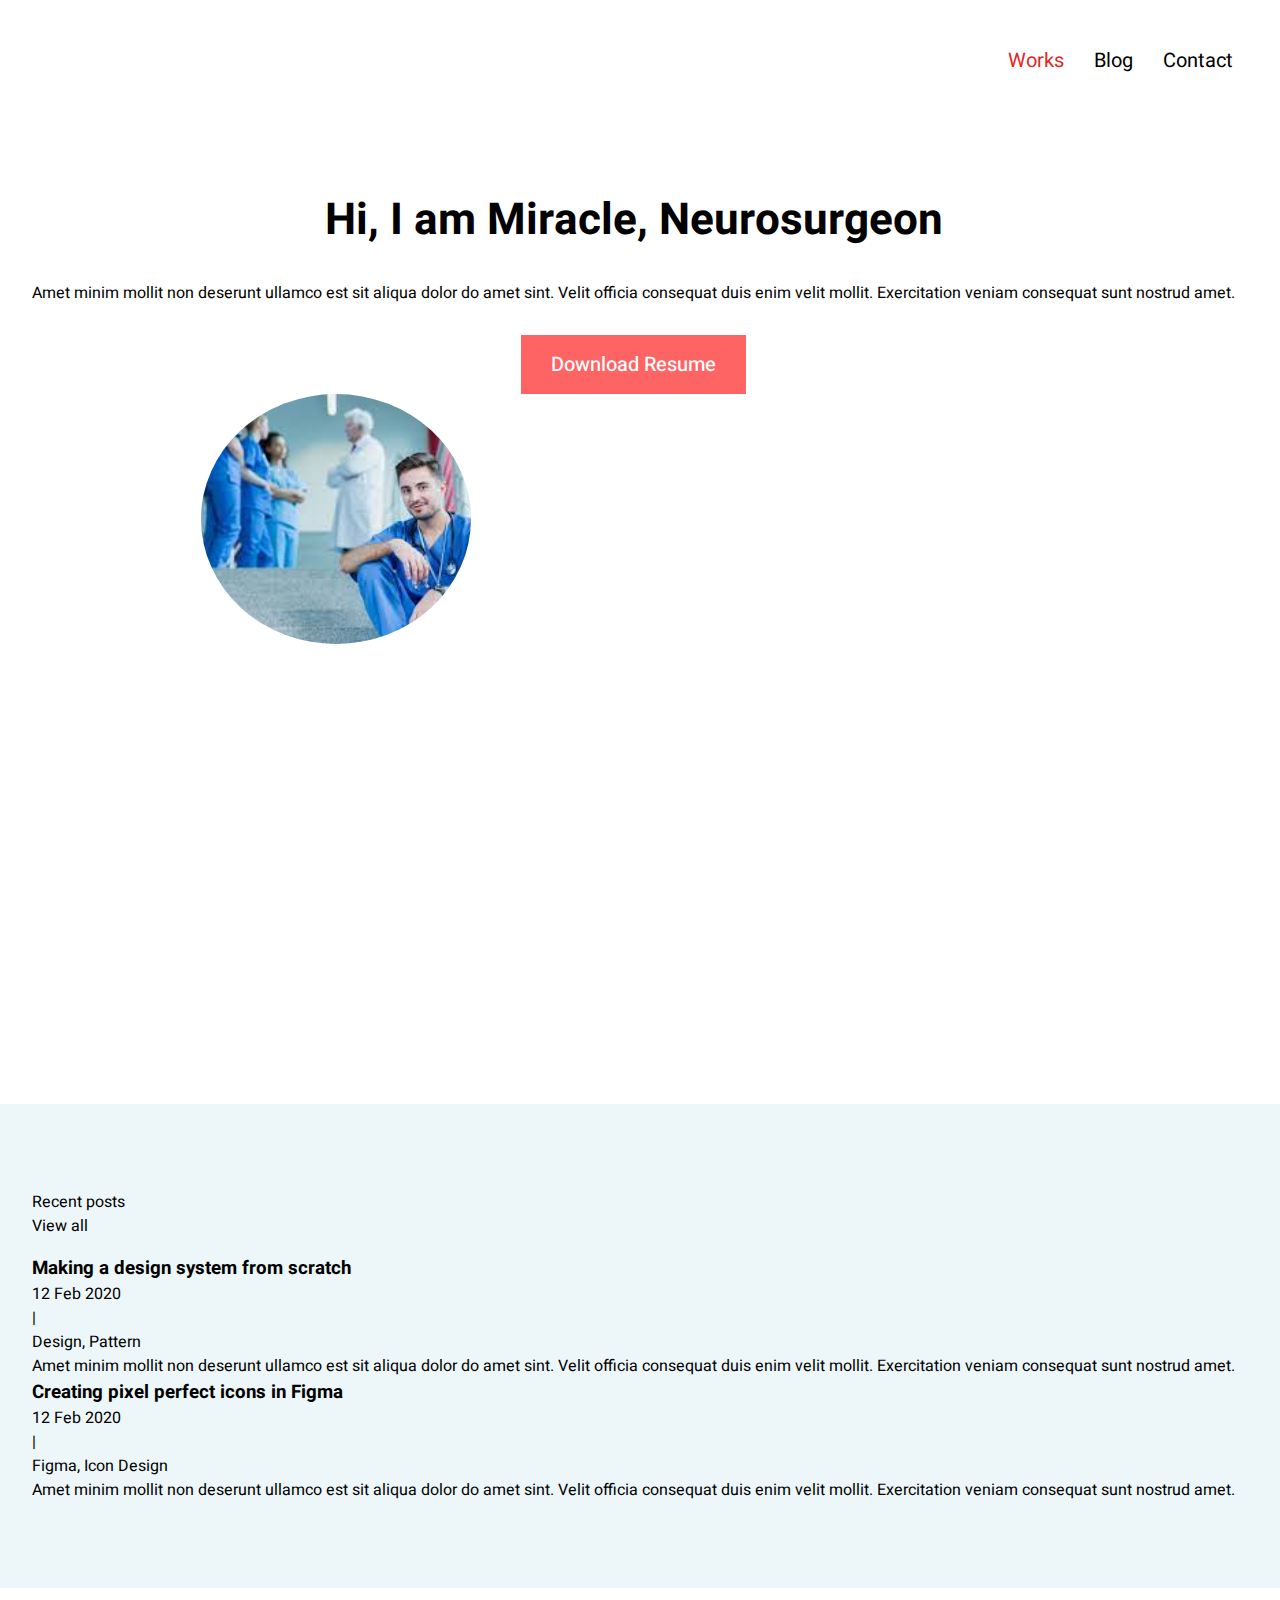
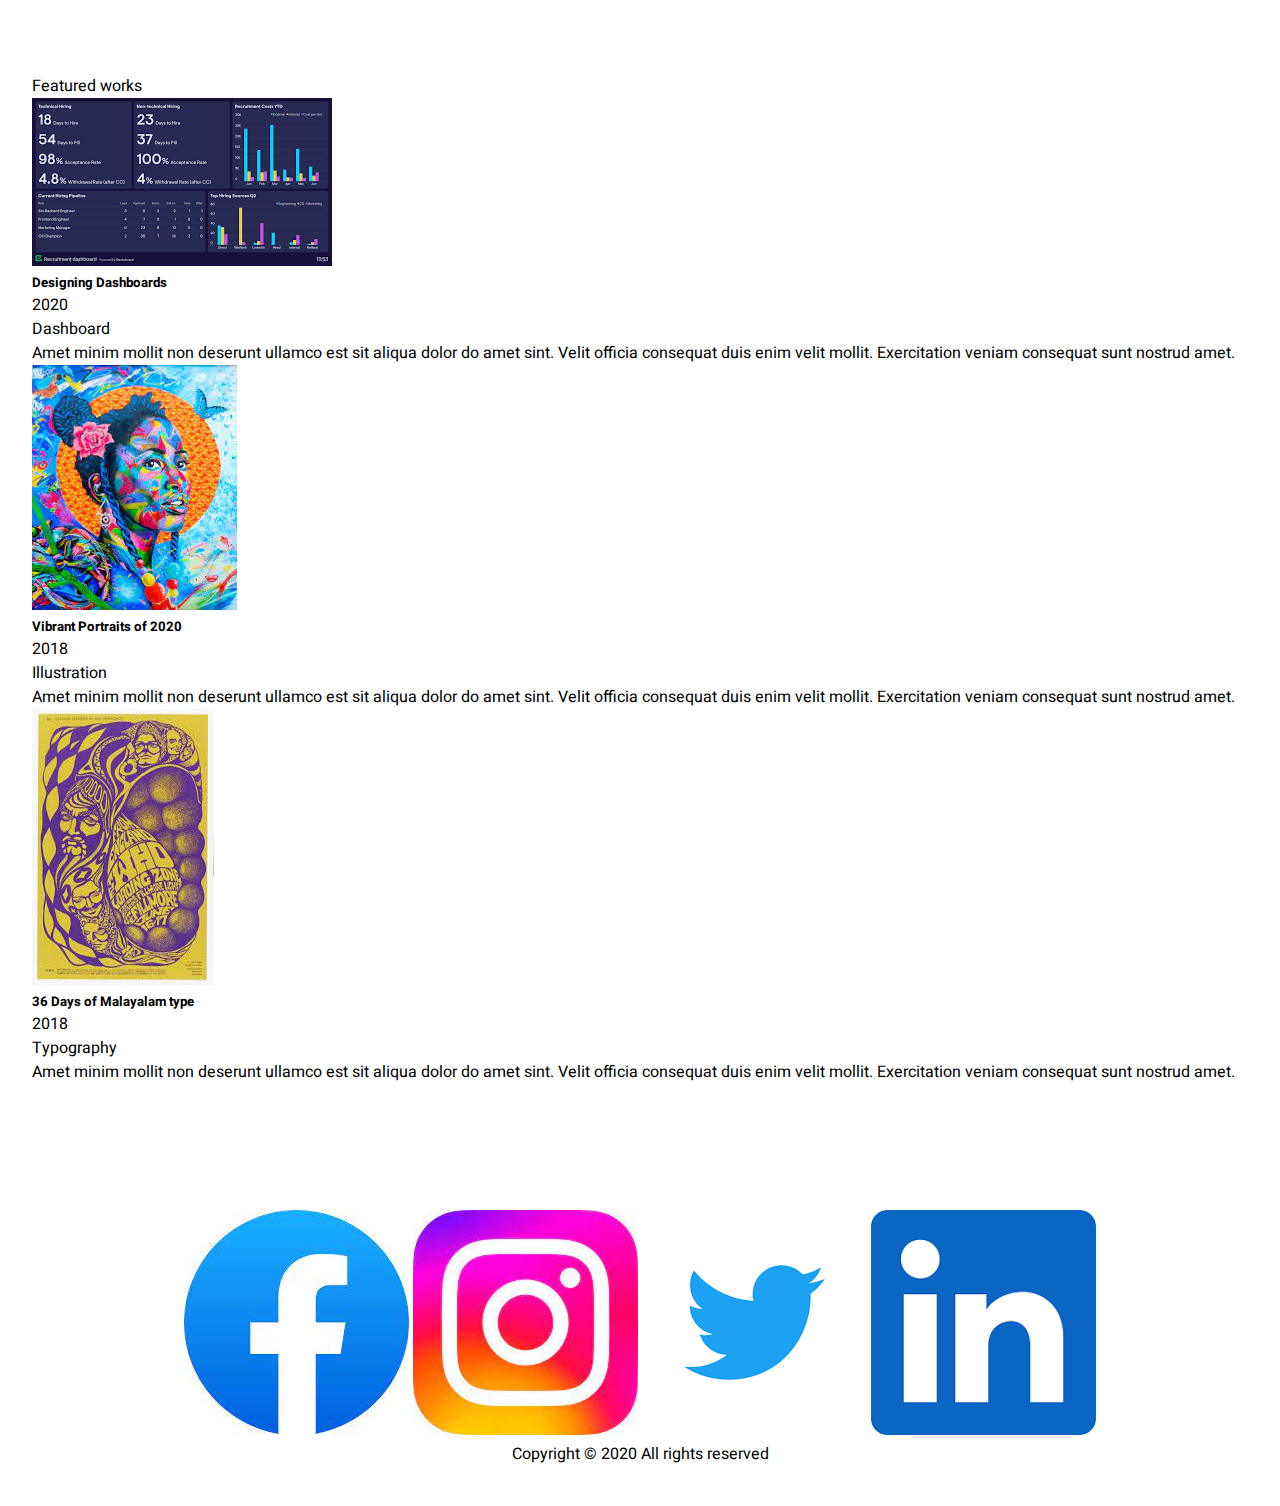
<file: index.html>
<!DOCTYPE html>
<html lang="en"><head>
    <meta charset="utf-8">
    <link rel="icon" href="%PUBLIC_URL%/favicon.ico">
    <meta name="viewport" content="width=device-width, initial-scale=1">
    <meta name="theme-color" content="#000000">
    <meta name="description" content="">
    <link rel="stylesheet" href="./style.css">
    <!-- GOOGLE FONT HEEBO   -->

    <link rel="preconnect" href="https://fonts.googleapis.com">
    <link rel="preconnect" href="https://fonts.gstatic.com" crossorigin="">
    <link href="https://fonts.googleapis.com/css2?family=Heebo:wght@400;500;600;700&amp;display=swap" rel="stylesheet">

    <title>My portfolio</title>
</head>

<body>
    <header class="home-header container">
        <nav>
            <ul class="home-ul">
                <a href="#">
                    <li class="active">Works</li>
                </a>
                <a href="#blog">
                    <li>Blog</li>
                </a>
                <a href="#contact">
                    <li>Contact</li>
                </a>
            </ul>
        </nav>
    </header>

    <div class="hamburger-wrapper">
        <span class="hamburger">☰</span>
    </div>

    <!-- <main class="home-main"> -->

    <section class="sect-one container">
        <div>
            <h1 class="banner-head">Hi, I am Miracle, Neurosurgeon</h1>
            <p class="banner-p">Amet minim mollit non deserunt ullamco est sit aliqua dolor do amet sint. Velit officia
                consequat duis enim velit mollit. Exercitation veniam consequat sunt nostrud amet.</p>
            <button id="banner-button">Download Resume</button>
        </div>
        <div>
            <img class="prof-img" src="./assets/download (1)rt.jfif" alt="profile">
        </div>
    </section>

    <section class="sect-two">
        <div class="sect-two-head container">
            <p>Recent posts</p>
            <p>View all</p>
        </div>
        <div class="sect-two-wrapper container">
            <div>
                <div>
                    <h3>Making a design system from scratch</h3>
                </div>
                <div class="sect-two-date">
                    <p>12 Feb 2020</p>
                    <p> | </p>
                    <p>Design, Pattern</p>
                </div>
                <div>
                    <p>Amet minim mollit non deserunt ullamco est sit aliqua dolor do amet sint. Velit officia consequat
                        duis enim velit mollit. Exercitation veniam consequat sunt nostrud amet.</p>
                </div>
            </div>
            <div>
                <div>
                    <h3>Creating pixel perfect icons in Figma</h3>
                </div>
                <div class="sect-two-date">
                    <p>12 Feb 2020 </p>
                    <p> |</p>
                    <p>Figma, Icon Design</p>
                </div>
                <div>
                    <p>Amet minim mollit non deserunt ullamco est sit aliqua dolor do amet sint. Velit officia consequat
                        duis enim velit mollit. Exercitation veniam consequat sunt nostrud amet.</p>
                </div>
            </div>
        </div>
    </section>

    <section id="blog" class="sect-three container">
        <p>Featured works</p>
        <div>
            <div>
                <img class="sect-three-img" src="./assets/dashboard.png" alt="dashboard">
            </div>
            <div>
                <h5>Designing Dashboards</h5>
                <div class="sect-three-date">
                    <p>2020</p>
                    <p>Dashboard</p>
                </div>
                <p>Amet minim mollit non deserunt ullamco est sit aliqua dolor do amet sint. Velit officia consequat
                    duis enim velit mollit. Exercitation veniam consequat sunt nostrud amet.</p>
            </div>
        </div>
        <div>
            <div>
                <img class="sect-three-img" src="./assets/art.jpg" alt="girl">
            </div>
            <div>
                <h5>Vibrant Portraits of 2020</h5>
                <div class="sect-three-date">
                    <p>2018</p>
                    <p>Illustration</p>
                </div>
                <p>Amet minim mollit non deserunt ullamco est sit aliqua dolor do amet sint. Velit officia consequat
                    duis enim velit mollit. Exercitation veniam consequat sunt nostrud amet.</p>
            </div>
        </div>

        <div>
            <div>
                <img class="sect-three-img" src="./assets/67 art.jpg" alt="a">
            </div>
            <div>
                <h5>36 Days of Malayalam type</h5>
                <div class="sect-three-date">
                    <p>2018</p>
                    <p>Typography</p>
                </div>
                <p>Amet minim mollit non deserunt ullamco est sit aliqua dolor do amet sint. Velit officia consequat
                    duis enim velit mollit. Exercitation veniam consequat sunt nostrud amet.</p>
            </div>
        </div>
    </section>

    <!-- </main> -->


    <footer id="contact" class="footer">
        <ul>
            <a href="https://web.facebook.com" target="_blank"><img class="footer-icons" src="./assets/facebook.jpg" alt="facebook-icon"></a>
            <a href="https://www.instagram.com/" target="_blank"><img class="footer-icons" src="./assets/insagram.jpg" alt="instagram-icon"></a>
            <a href="https://twitter.com" target="_blank"><img class="footer-icons" src="./assets/twitter.png" alt="twitter-icon"></a>
            <a href="https://www.linkedin.com" target="_blank"><img class="footer-icons" src="./assets/linkedin.png" alt="linkedin-icon"></a>
        </ul>

        <p>Copyright © 2020 All rights reserved </p>
    </footer>
</body>
</html>
</file>
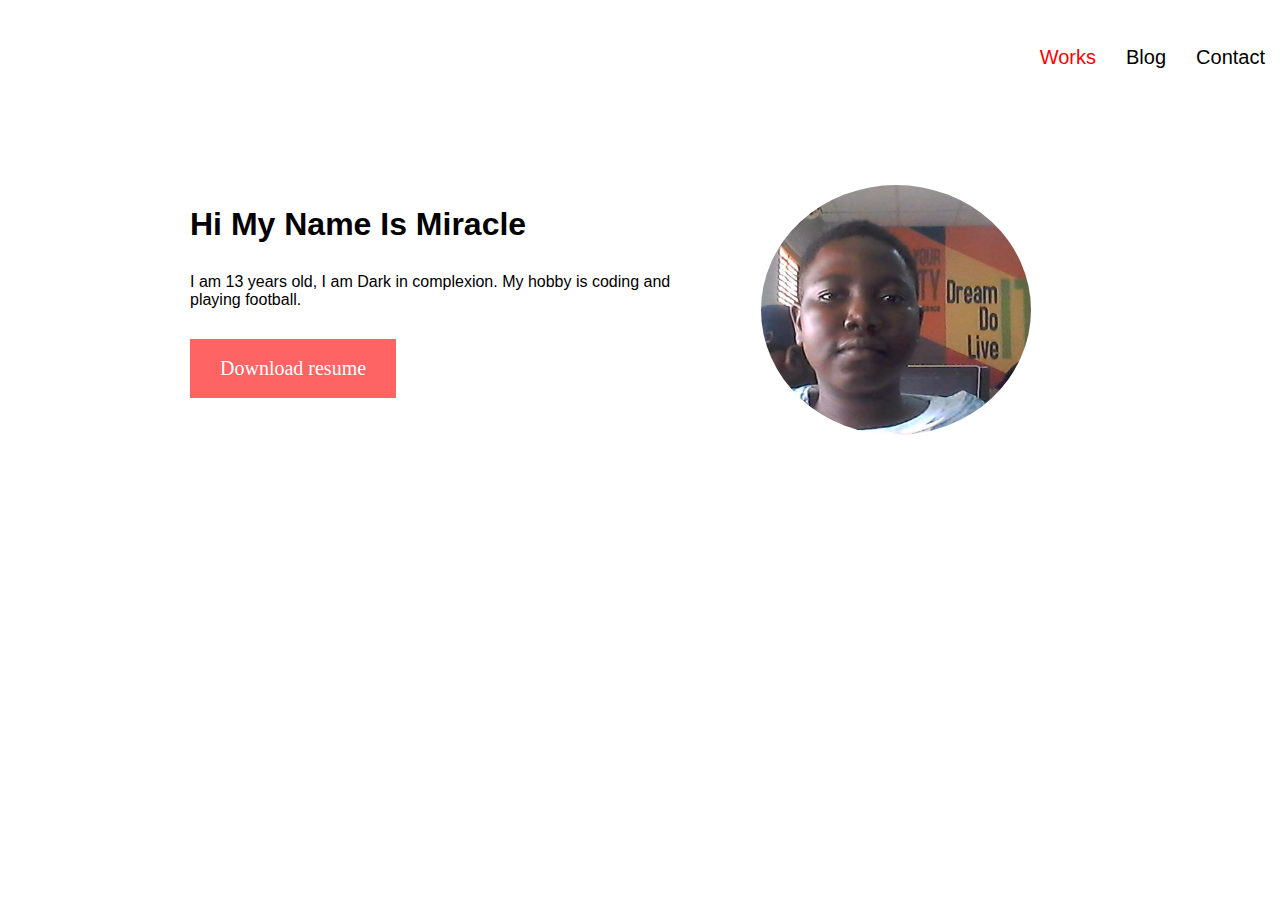
<file: portfolio 2/index.html>
<!DOCTYPE html>
<html lang="en">
<head>
    <meta charset="UTF-8">
    <meta http-equiv="X-UA-Compatible" content="IE=edge">
    <meta name="viewport" content="width=device-width, initial-scale=1.0">
    <title>my portfolio 2</title>
    <link rel="stylesheet" href="./style.css">
    <link rel="preconnect" href="https://fonts.googleapis.com">
<link rel="preconnect" href="https://fonts.gstatic.com" crossorigin>
<link href="https://fonts.googleapis.com/css2?family=Roboto:ital,wght@0,100;0,300;1,100&display=swap" rel="stylesheet">
</head>
<body>
    <header class="home-header">
        <nav>
            <ul class="home-ul">
                <a><li class ="active">Works</li></a>
                <a href="#blog"><li>Blog</li></a>
                <a href="#contact"><li>Contact</li></a>

            </ul>

        </nav>
    </header>
    <div class="hamburger-wrapper">
        <span class="hamburger">&#8801;</span>
    </div>
    <!--Main class-->

    <main>
        <section class="sect-one">
            <div>
                <h1 class="banner head">Hi My Name Is Miracle</h1>
                <p class="banner-p">I am 13 years old, I am Dark in complexion. My hobby is coding and playing football.</p>
                <button class="banner-button"> Download resume</button>
            </div>
            <div>
                <img class="prof-img" src="./WIN_20220818_12_04_12_Pro.jpg"/>
            </div>
        </section>
    </main>

</body>
</html>
</file>
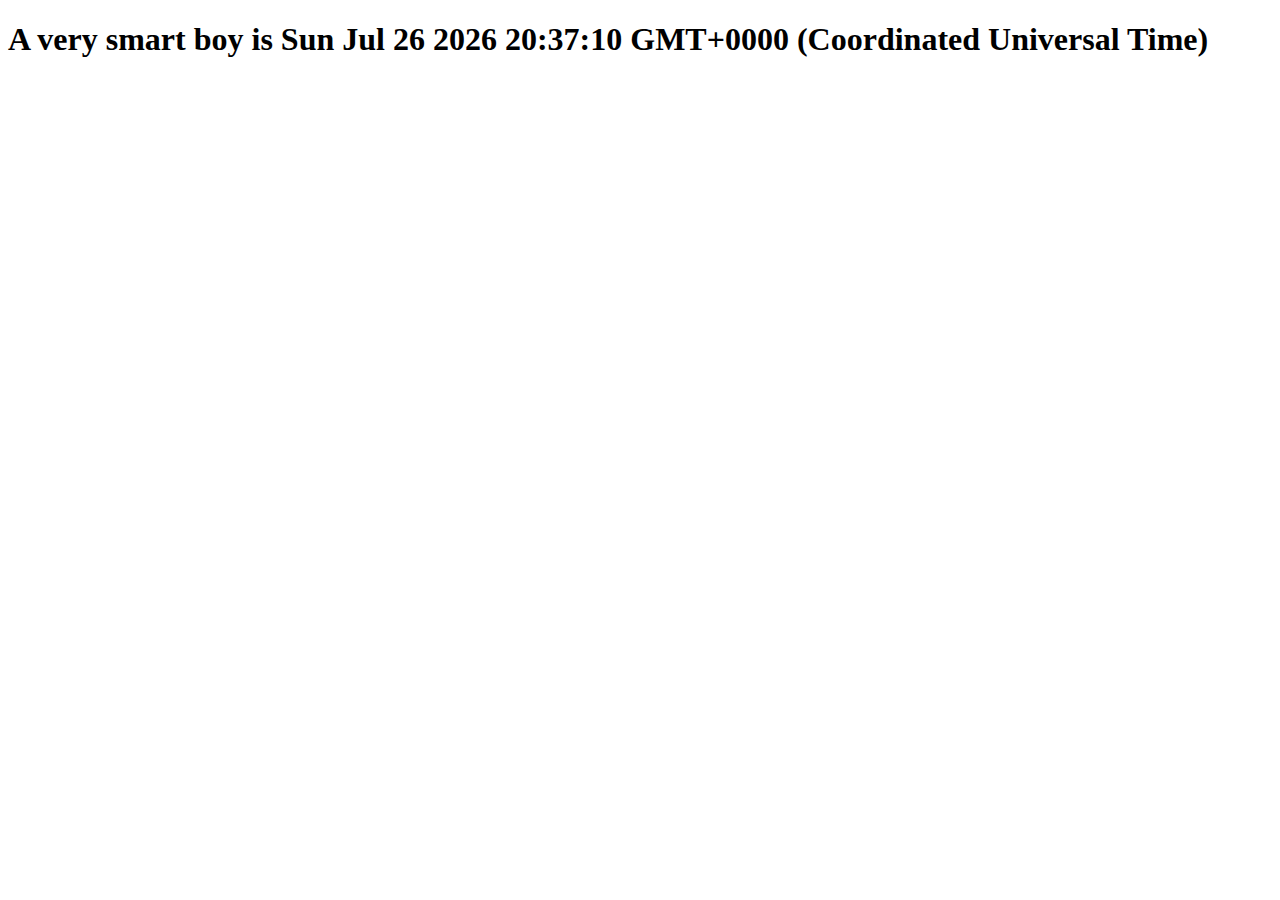
<file: anything.html>
<!DOCTYPE html>
<html lang="en">
<head>
    <meta charset="UTF-8">
    <meta http-equiv="X-UA-Compatible" content="IE=edge">
    <meta name="viewport" content="width=device-width, initial-scale=1.0">
    <title>anything</title>

</head>
<body>
    
    <script>

        
        let d = new Date()
        document.body.innerHTML = "<h1>A very smart boy is " + d + "</h1>"
    </script>
</body>
</html>
</file>
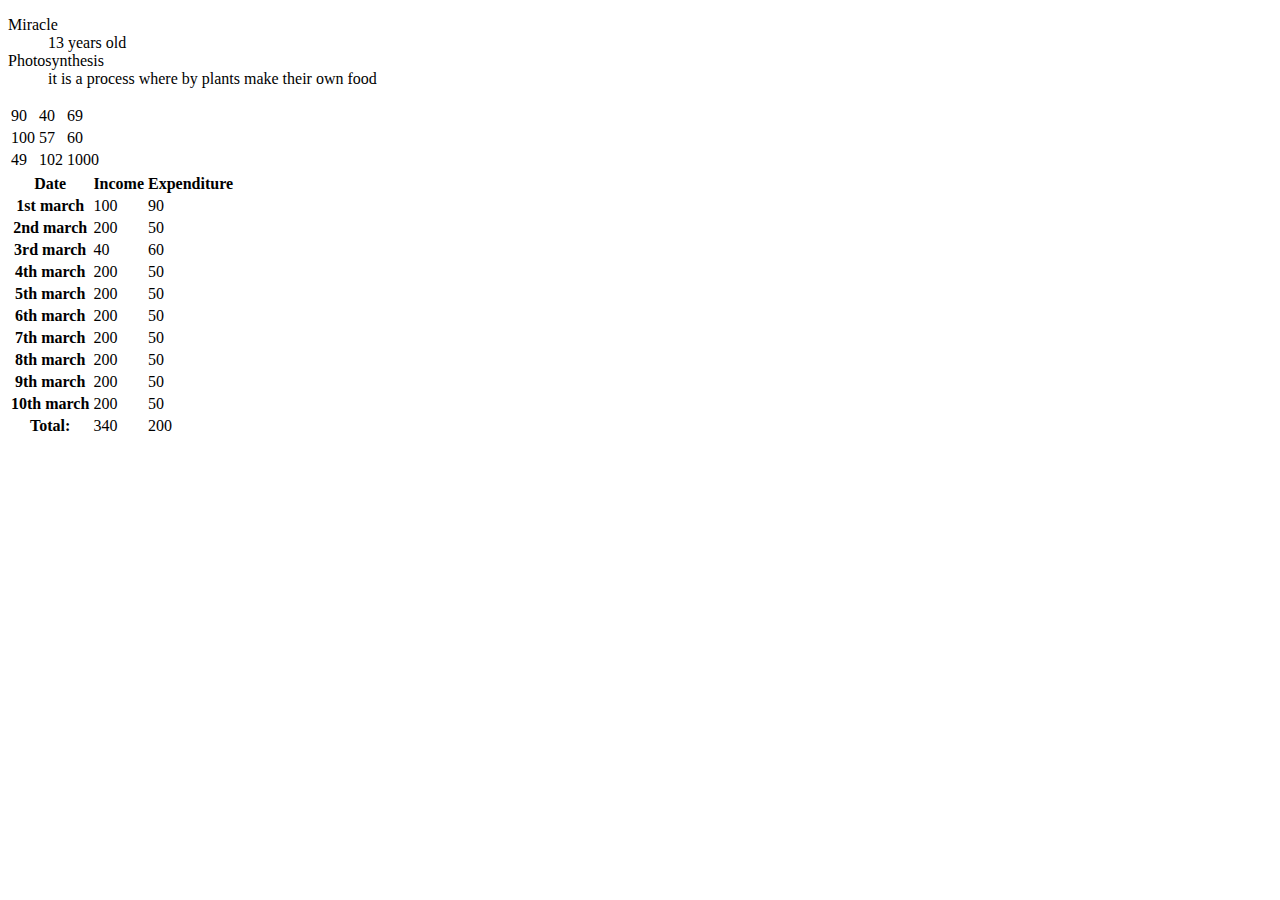
<file: portfolio 2/indent.html>
<!DOCTYPE html>
<html lang="en">
<head>
    <meta charset="UTF-8">
    <meta http-equiv="X-UA-Compatible" content="IE=edge">
    <meta name="viewport" content="width=device-width, initial-scale=1.0">
    <title>Document</title>



</head>
<body>
    <dl>
       <dt>Miracle</dt>
        <dd>13 years old</dd>
        <dt>Photosynthesis</dt>
        <dd>it is a process where by plants make their own food</dd>
    </dl>
    <table>
        <tr>
            <td>90</td>
            <td>40</td>
            <td>69</td>
        </tr>
        <tr>
            <td>100</td>
            <td>57</td>
            <td>60</td>
        </tr>
        <tr>
            <td>49</td>
            <td>102</td>
            <td>1000</td>
        </tr>
    </table>
    <table>
        <thead>
            <tr>
                <th>Date</th>
                <th>Income</th>
                <th>Expenditure</th>
            </tr>
        </thead>
        <tbody>
            <tr>
                <th>1st march</th>
                <td>100</td>
                <td>90</td>
            </tr>
            <tr>
                <th>2nd march</th>
                <td>200</td>
                <td>50</td>
            </tr>
            <th>3rd march</th>
            <td>40</td>
            <td>60</td>
            <tr>
                <th>4th march</th>
                <td>200</td>
                <td>50</td>
            </tr>
            <tr>
                <th>5th march</th>
                <td>200</td>
                <td>50</td>
            </tr>
            <tr>
                <th>6th march</th>
                <td>200</td>
                <td>50</td>
            </tr>
            <tr>
                <th>7th march</th>
                <td>200</td>
                <td>50</td>
            </tr>
            <tr>
                <th>8th march</th>
                <td>200</td>
                <td>50</td>
            </tr>
            <tr>
                <th>9th march</th>
                <td>200</td>
                <td>50</td>
            </tr>
            <tr>
                <th>10th march</th>
                <td>200</td>
                <td>50</td>
            </tr>
        </tbody>
        <tfoot>
            <tr>
                <th>Total:</th>
                <td>340</td>
                <td>200</td>
            </tr>
        </tfoot>
    </table>
</body>
</html>
</file>
<file: style.css>
html{
    scroll-behavior: smooth;
}

body{
    margin: 0;
    font-size: 16px;
    font-family:'Heebo', sans-serif;
}

.hamburger{
    display:none;
}

.home-header{
    display: flex;
    justify-content: end;
    align-items: center;
    padding: 30px 0;
}

.home-ul{
    margin: o 50px;
    display: flex;
}

.active{
    color: red !important;
}

.home-ul > a{
    display: inline;
    padding: 0 15px;
    font-size: 1.25rem;
    font-weight: 500px;
    font-style: normal;
    color: black;
    list-style: none;
    text-decoration: none;
}

.sect-one{
    background-color: white;
    display: flex;
    justify-content: space-between;
    padding: 70px 190px;
}

.prof-img{
    height: 200px;
    width: 200px;
    object-fit: cover;
    border-radius: 50%;
}

.sect-one > div:nth-child(2){
    width: 50%;
    display: flex;
    justify-content:center;
    align-items: center;
}

.banner-head{
    font-size: 44px;
    font-weight: 700;
    line-height: 60px;
    margin: 0;
}

.sect-one div>p{
    margin:30px 0
}

.sect-one div>button{
    background: #FF6464;
    border-style: none;
    padding: 15px 30PX;
    color: white;
    font-family: Heebo;
    font-size: 20px;
    font-weight: 500;
    line-height: 29px;
    cursor: pointer;
}

.prof-img{
    width: 270px;
    height: 250px;
    object-fit: cover;
    border-radius: 50%;
}

#recent_posts_li >li{
    display:inline-block;
    list-style:none;
    align-content: space-between ;
}

.recent_posts{
    border: 1px solid black;
    margin-top: 50px;
    padding: 70px;
    background-color: #edf7fa;
    align-content: space-between
}
.view_all{
    align-content: space-between;
}

.active{
    color: #e22626 !important;
}


head {
    display: none;
}

body {
    margin: 0;
    font-family: -apple-system, BlinkMacSystemFont, 'Segoe UI', 'Roboto', 'Oxygen', 'Ubuntu', 'Cantarell', 'Fira Sans', 'Droid Sans', 'Helvetica Neue', sans-serif;
    font-size: 16px;
    font-family: 'Heebo', sans-serif;
    scroll-behavior: smooth;
}
user agent stylesheet
body {
    display: block;
    margin: 8px;
}

.home-header {
    display: none;
}
.home-header {
    display: flex;
    justify-content: end;
    align-items: center;
    padding-block: 30px;
}
.container {
    width: 100%;
    max-width: 1400px;
    margin-inline: auto;
    margin-block: 1rem;
    padding-inline: 2rem;
}
body * {
    transition: all 0.3s ease-in-out;
    box-sizing: border-box;
    margin: 0;
    padding: 0;
}
user agent stylesheet
header {
    display: block;
}

div {
    display: block;
}
body {
    margin: 0;
    font-family: -apple-system, BlinkMacSystemFont, 'Segoe UI', 'Roboto', 'Oxygen', 'Ubuntu', 'Cantarell', 'Fira Sans', 'Droid Sans', 'Helvetica Neue', sans-serif;
    font-size: 16px;
    font-family: 'Heebo', sans-serif;
    scroll-behavior: smooth;
}
.sect-two-wrapper container{
    align-content: space-between;
}



.sect-one{
    flex-wrap: wrap;
    width: 90%;
    padding: 0px 0px;
    margin: auto;
    text-align: center;
    position: relative;
}
.sect-one {
    background-color: #fff;
    display: flex;
    justify-content: space-between;
    /* padding: 70px 190px; */
    padding-block: 70px;
}
.container {
    width: 100%;
    max-width: 1400px;
    margin-inline: auto;
    margin-block: 1rem;
    padding-inline: 2rem;
}
body * {
    transition: all 0.3s ease-in-out;
    box-sizing: border-box;
    margin: 0;
    padding: 0;
}


section {
    display: block;
}

div {
    display: block;
}

sect-one {
    flex-wrap: wrap;
    width: 90%;
    padding: 0px 0px;
    margin: auto;
    text-align: center;
    position: relative;
}
.sect-one {
    background-color: #fff;
    display: flex;
    justify-content: space-between;
    /* padding: 70px 190px; */
    padding-block: 70px;
}
.container {
    width: 100%;
    max-width: 1400px;
    margin-inline: auto;
    margin-block: 1rem;
    padding-inline: 2rem;
}
body * {
    transition: all 0.3s ease-in-out;
    box-sizing: border-box;
    margin: 0;
    padding: 0;
}

use
section {
    display: block;
}

.sect-two {
    width: 100%;
    padding: 10px 0;
    margin-top: 390px;
}
.sect-two {
    background: #EDF7FA;
    padding-block: 70px;
}
body * {
    transition: all 0.3s ease-in-out;
    box-sizing: border-box;
    margin: 0;
    padding: 0;
}

user agent stylesheet
section {
    display: block;
}

.sect-three {
    width: 90%;
    padding: 0;
    margin: auto;
}
.sect-three {
    padding-block: 70px;
}
.container {
    width: 100%;
    max-width: 1400px;
    margin-inline: auto;
    margin-block: 1rem;
    padding-inline: 2rem;
}
body * {
    transition: all 0.3s ease-in-out;
    box-sizing: border-box;
    margin: 0;
    padding: 0;
}
user agent stylesheet
section {
    display: block;
}

.footer {
    padding-top: 170px;
}
.footer {
    display: flex;
    flex-direction: column;
    align-items: center;
    padding: 40px 0;
}

body * {
    transition: all 0.3s ease-in-out;
    box-sizing: border-box;
    margin: 0;
    padding: 0;
}
user agent stylesheet
footer {
    display: block;
}
</file>
<file: portfolio 2/style.css>
html{
    scroll-behavior: smooth;
}

body{
    margin: 0;
    font-size: 16px;
    font-family:'Heebo', sans-serif;
}

.hamburger{
    display:none;
}

.home-header{
    display: flex;
    justify-content: end;
    align-items: center;
    padding: 30px 0;
}

.home-ul{
    margin: o 50px;
    display: flex;
}

.active{
    color: red !important;
}

.home-ul > a{
    display: inline;
    padding: 0 15px;
    font-size: 1.25rem;
    font-weight: 500px;
    font-style: normal;
    color: black;
    list-style: none;
    text-decoration: none;
}

.sect-one{
    background-color: white;
    display: flex;
    justify-content: space-between;
    padding: 70px 190px;
}

.prof-img{
    height: 200px;
    width: 200px;
    object-fit: cover;
    border-radius: 50%;
}

.sect-one > div:nth-child(2){
    width: 50%;
    display: flex;
    justify-content:center;
    align-items: center;
}

.banner-head{
    font-size: 44px;
    font-weight: 700;
    line-height: 60px;
    margin: 0;
}

.sect-one div>p{
    margin:30px 0
}

.sect-one div>button{
    background: #FF6464;
    border-style: none;
    padding: 15px 30PX;
    color: white;
    font-family: Heebo;
    font-size: 20px;
    font-weight: 500;
    line-height: 29px;
    cursor: pointer;
}

.prof-img{
    width: 270px;
    height: 250px;
    object-fit: cover;
    border-radius: 50%;
}
</file>
